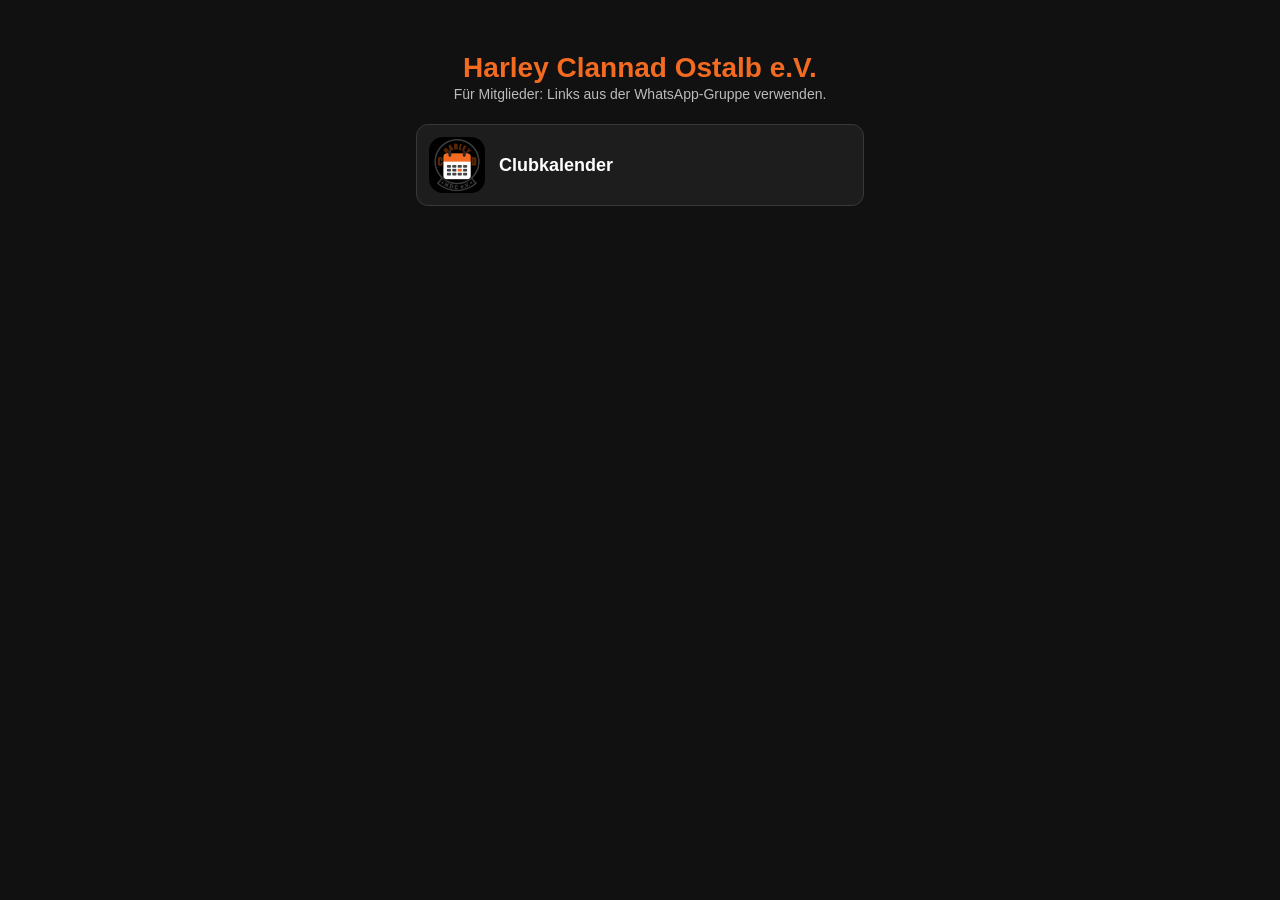
<file: index.html>
<!doctype html>
<html lang="de">
<head>
<meta charset="utf-8">
<meta name="viewport" content="width=device-width, initial-scale=1">
<title>Harley Clannad Ostalb</title>
<meta name="robots" content="noindex">
<link rel="icon" type="image/png" href="kalender/favicon.png">
<link rel="stylesheet" href="start.css">
</head>
<body>
<main>
  <h1>Harley Clannad Ostalb e.V.</h1>
  <p class="club">Für Mitglieder: Links aus der WhatsApp-Gruppe verwenden.</p>
  <div class="links">
    <a href="kalender/"><img src="kalender/icon-192.png" width="56" height="56" alt="">Clubkalender</a>
  </div>
</main>
</body>
</html>
</file>
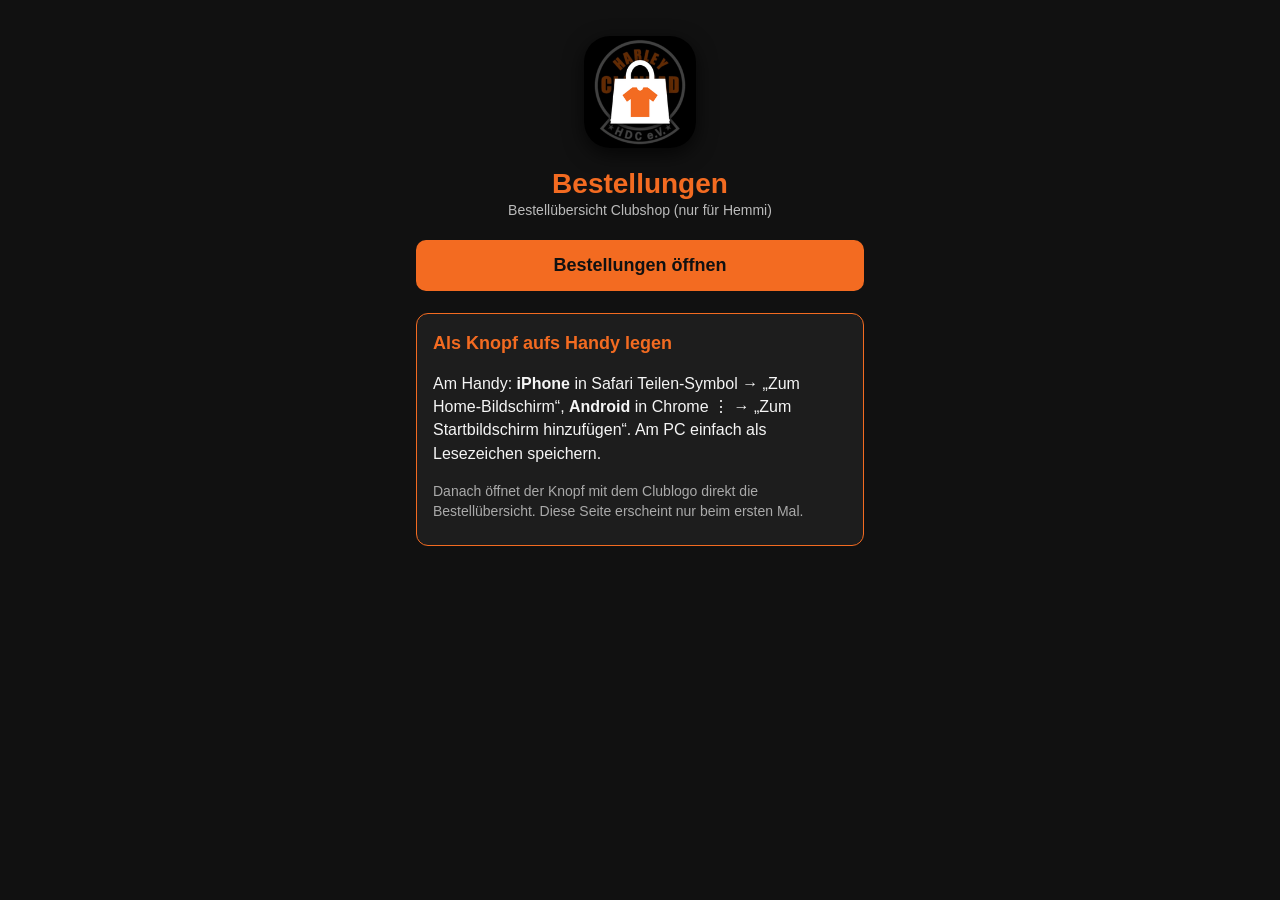
<file: bestellungen/index.html>
<!doctype html>
<html lang="de">
<head>
<meta charset="utf-8">
<meta name="viewport" content="width=device-width, initial-scale=1, viewport-fit=cover">
<title>Bestellungen</title>
<meta name="robots" content="noindex">
<meta name="apple-mobile-web-app-title" content="Bestellungen">
<meta name="theme-color" content="#111111">
<link rel="apple-touch-icon" sizes="180x180" href="https://hermanngreiner.github.io/harley-clannad/bestellungen/apple-touch-icon.png?v=3">
<link rel="apple-touch-icon-precomposed" sizes="180x180" href="https://hermanngreiner.github.io/harley-clannad/bestellungen/apple-touch-icon.png?v=3">
<link rel="icon" type="image/png" href="favicon.png?v=3">
<link rel="manifest" href="manifest.webmanifest?v=3">
<!-- Verbindung zu Google schon aufbauen, während die Seite lädt -->
<link rel="preconnect" href="https://harley-clannad-ostalb.de">
<link rel="stylesheet" href="../start.css">
</head>
<body>
<main>
  <img class="logo" src="icon-192.png" width="112" height="112" alt="">
  <h1>Bestellungen</h1>
  <p class="club">Bestellübersicht Clubshop (nur für Hemmi)</p>
  <a id="go" class="button" href="#">Bestellungen öffnen</a>
  <section id="howto" class="howto"></section>
</main>
<script>
// Ziel: Bestellübersicht auf dem eigenen Server, nur mit Verwalter-Schlüssel (#schluessel=...).
// Der Knopf öffnet den Browser. Ab dem zweiten Aufruf geht es ohne Zwischenseite weiter.
var TARGET = 'https://harley-clannad-ostalb.de/bestellungen/';
var NAME = 'Bestellungen';
var OPENS_IN_BROWSER = true;
var TARGET_LABEL = 'die Bestellübersicht';
// Übersicht im Rahmen zeigen statt weiterzuleiten
var EMBED = true;
</script>
<script src="../start.js"></script>
</body>
</html>
</file>
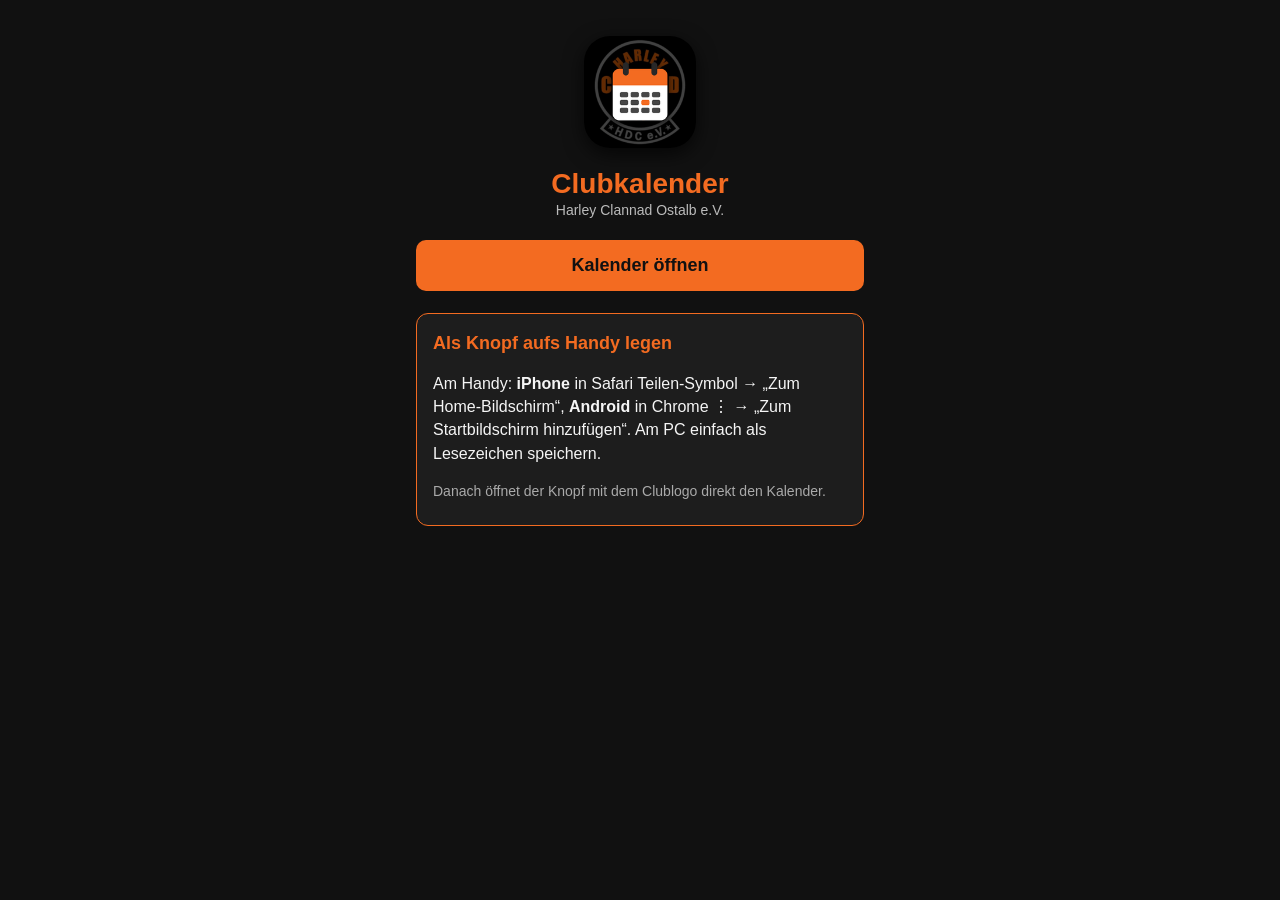
<file: kalender/index.html>
<!doctype html>
<html lang="de">
<head>
<meta charset="utf-8">
<meta name="viewport" content="width=device-width, initial-scale=1, viewport-fit=cover">
<title>Clubkalender</title>
<meta name="apple-mobile-web-app-title" content="Clubkalender">
<meta name="apple-mobile-web-app-capable" content="yes">
<meta name="apple-mobile-web-app-status-bar-style" content="black">
<meta name="theme-color" content="#111111">
<link rel="apple-touch-icon" sizes="180x180" href="https://hermanngreiner.github.io/harley-clannad/kalender/apple-touch-icon.png?v=2">
<link rel="apple-touch-icon-precomposed" sizes="180x180" href="https://hermanngreiner.github.io/harley-clannad/kalender/apple-touch-icon.png?v=2">
<link rel="icon" type="image/png" href="favicon.png?v=2">
<link rel="manifest" href="manifest.webmanifest?v=2">
<!-- Verbindung zum Server schon aufbauen, während die Seite lädt -->
<link rel="preconnect" href="https://harley-clannad-ostalb.de">
<link rel="stylesheet" href="../start.css">
</head>
<body>
<main>
  <img class="logo" src="icon-192.png" width="112" height="112" alt="">
  <h1>Clubkalender</h1>
  <p class="club">Harley Clannad Ostalb e.V.</p>
  <a id="go" class="button" href="#">Kalender öffnen</a>
  <section id="howto" class="howto"></section>
</main>
<script>
// Ziel: die App auf dem eigenen Server. Der Clubcode kommt aus dem eigenen Link (#k=... oder ?k=...) und wird durchgereicht.
var TARGET = 'https://harley-clannad-ostalb.de/kalender/';
var NAME = 'Clubkalender';
var TARGET_LABEL = 'den Kalender';
// Namen einmal abfragen und dauerhaft merken (der Speicher in der Google-Seite wird am iPhone geleert)
var NEEDS_NAME = true;
var NAMES_PARAM = 'k';
// Kalender im Rahmen zeigen statt weiterzuleiten
var EMBED = true;
</script>
<script src="../start.js"></script>
</body>
</html>
</file>
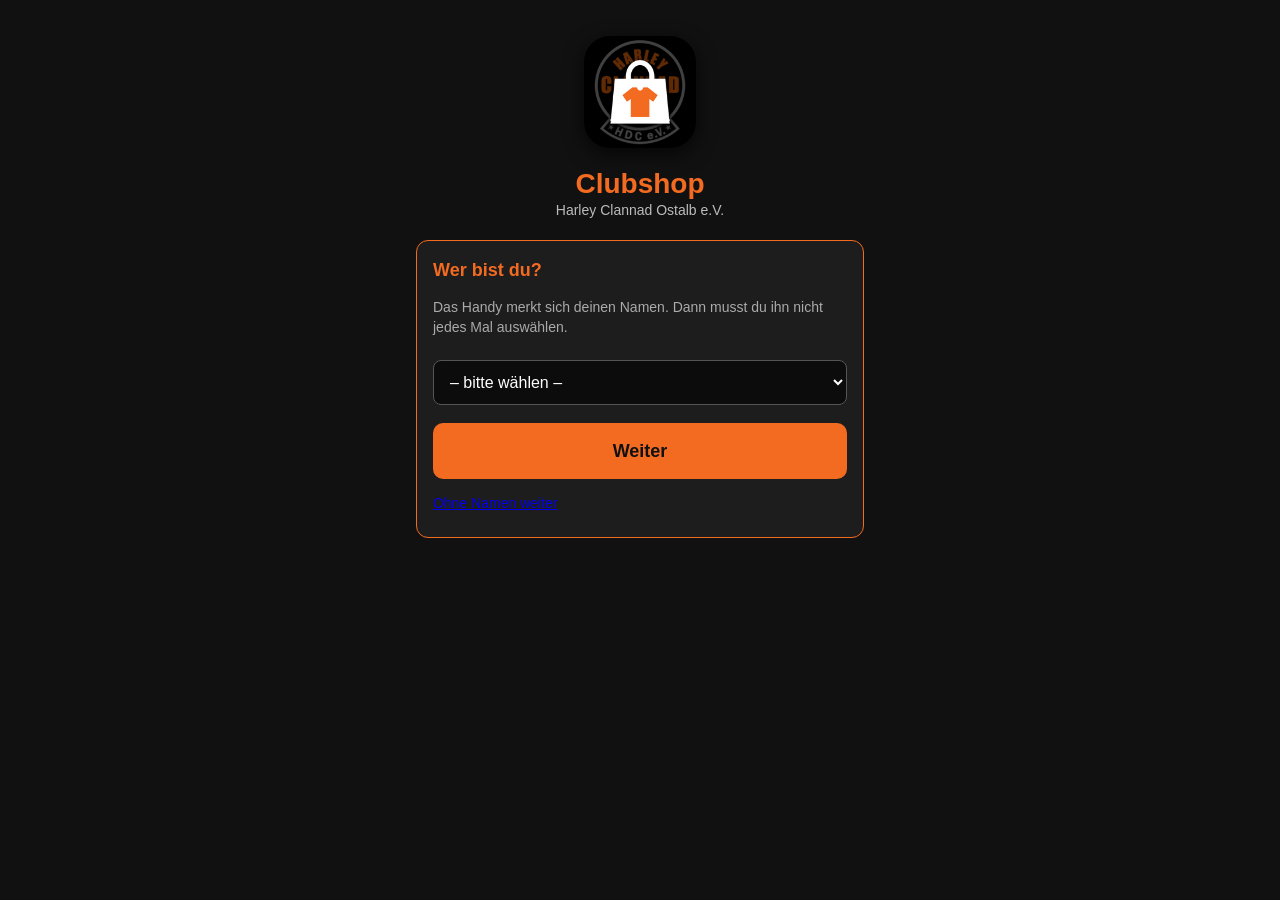
<file: shop/index.html>
<!doctype html>
<html lang="de">
<head>
<meta charset="utf-8">
<meta name="viewport" content="width=device-width, initial-scale=1, viewport-fit=cover">
<title>Clubshop</title>
<meta name="robots" content="noindex">
<meta name="theme-color" content="#111111">
<link rel="apple-touch-icon" sizes="180x180" href="https://hermanngreiner.github.io/harley-clannad/shop/apple-touch-icon.png?v=3">
<link rel="icon" type="image/png" href="favicon.png?v=3">
<link rel="manifest" href="manifest.webmanifest?v=3">
<!-- Verbindung zu Google schon aufbauen, während die Seite lädt -->
<link rel="preconnect" href="https://harley-clannad-ostalb.de">
<link rel="stylesheet" href="../start.css">
</head>
<body>
<main>
  <img class="logo" src="icon-192.png" width="112" height="112" alt="">
  <h1>Clubshop</h1>
  <p class="club">Harley Clannad Ostalb e.V.</p>
  <a id="go" class="button" href="#">Shop öffnen</a>
  <section id="howto" class="howto hidden"></section>
</main>
<script>
// Rundenlink aus WhatsApp (#runde=CODE): merkt sich den Namen (gemeinsam mit dem Kalender) und öffnet den
// Shop auf dem eigenen Server mit Runde und Namen. Keine Anleitung, sofort weiter.
var TARGET = 'https://harley-clannad-ostalb.de/shop/';
var NAME = 'Clubshop';
var TARGET_LABEL = 'den Shop';
var NEEDS_NAME = true;
var NAMES_PARAM = 'runde';
var ALWAYS_REDIRECT = true;
// Shop im Rahmen zeigen statt weiterzuleiten
var EMBED = true;
</script>
<script src="../start.js"></script>
</body>
</html>
</file>
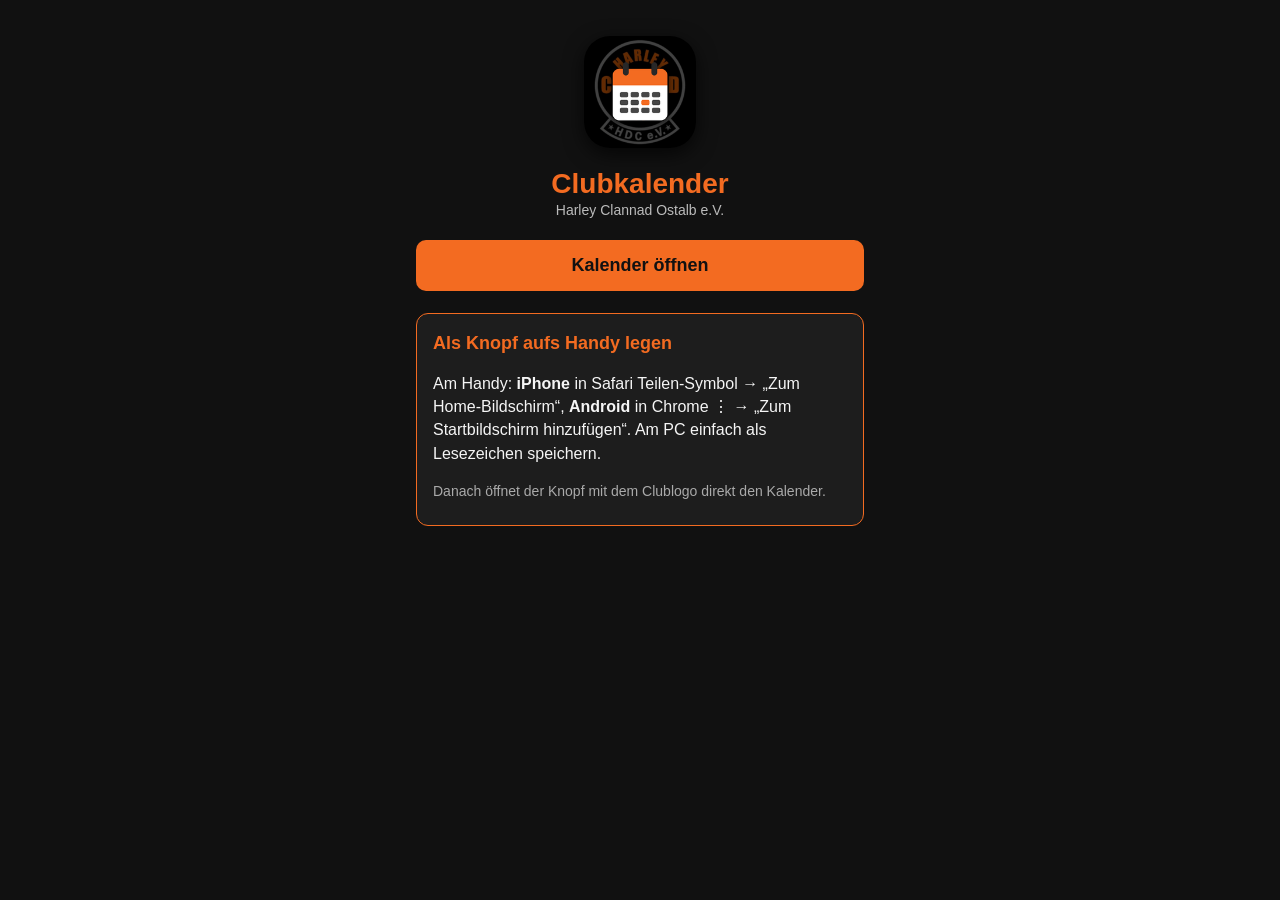
<file: kalender/test.html>
<!doctype html>
<html lang="de">
<head>
<meta charset="utf-8">
<meta name="viewport" content="width=device-width, initial-scale=1, viewport-fit=cover">
<title>Clubkalender (Test)</title>
<meta name="apple-mobile-web-app-title" content="Clubkalender">
<meta name="apple-mobile-web-app-capable" content="yes">
<meta name="apple-mobile-web-app-status-bar-style" content="black">
<meta name="theme-color" content="#111111">
<link rel="apple-touch-icon" sizes="180x180" href="https://hermanngreiner.github.io/harley-clannad/kalender/apple-touch-icon.png?v=2">
<link rel="apple-touch-icon-precomposed" sizes="180x180" href="https://hermanngreiner.github.io/harley-clannad/kalender/apple-touch-icon.png?v=2">
<link rel="icon" type="image/png" href="favicon.png?v=2">
<link rel="manifest" href="manifest.webmanifest?v=2">
<link rel="stylesheet" href="../start.css">
<!-- Verbindung zum Server schon aufbauen, während die Seite lädt -->
<link rel="preconnect" href="https://harley-clannad-ostalb.de">
</head>
<body>
<main>
  <img class="logo" src="icon-192.png" width="112" height="112" alt="">
  <h1>Clubkalender</h1>
  <p class="club">Harley Clannad Ostalb e.V.</p>
  <a id="go" class="button" href="#">Kalender öffnen</a>
  <section id="howto" class="howto"></section>
</main>
<script>
// Ziel: die App auf dem eigenen Server. Der Clubcode kommt aus dem eigenen Link (#k=... oder ?k=...) und wird durchgereicht.
var TARGET = 'https://harley-clannad-ostalb.de/kalender/';
var NAME = 'Clubkalender';
var TARGET_LABEL = 'den Kalender';
// Namen einmal abfragen und dauerhaft merken (der Speicher in der Google-Seite wird am iPhone geleert)
var NEEDS_NAME = true;
var NAMES_PARAM = 'k';
// Test: Kalender im Rahmen zeigen statt weiterzuleiten
var EMBED = true;
</script>
<script src="../start.js"></script>
</body>
</html>
</file>
<file: start.css>
* { box-sizing: border-box; }
html, body { margin: 0; background: #111; color: #f5f5f5; font: 16px Arial, sans-serif; }
main { width: min(480px, 100%); margin: auto; padding: 36px 16px 40px; text-align: center; }
.logo { border-radius: 26px; box-shadow: 0 6px 20px rgba(0, 0, 0, .7); }
h1 { color: #f36b21; margin: 16px 0 2px; font-size: 28px; }
.club { color: #bbb; margin: 0 0 22px; font-size: 14px; }
.button { display: block; background: #f36b21; color: #111; font-weight: bold; text-decoration: none; padding: 15px; border-radius: 10px; font-size: 18px; }
.button:active { filter: brightness(.85); }
.howto { text-align: left; background: #1d1d1d; border: 1px solid #f36b21; border-radius: 12px; padding: 4px 16px 10px; margin-top: 22px; line-height: 1.45; }
.howto h2 { color: #f36b21; font-size: 18px; margin: 12px 0 6px; }
.howto ol { padding-left: 20px; margin: 6px 0; }
.howto li { margin: 6px 0; }
.sym { color: #aaa; font-size: 14px; }
.warn { background: #3b1717; border: 1px solid #c0392b; border-radius: 8px; padding: 8px 10px; }
.small { color: #aaa; font-size: 14px; }
.links a { display: flex; align-items: center; gap: 14px; background: #1d1d1d; border: 1px solid #393939; border-radius: 12px; padding: 12px; margin: 12px 0; color: #fff; text-decoration: none; font-size: 18px; font-weight: bold; text-align: left; }
.links img { border-radius: 14px; }
.hidden { display: none !important; }
/* EMBED: Web-App bildschirmfüllend im Rahmen */
body.embedded { overflow: hidden; }
#app { position: fixed; top: 0; left: 0; width: 100%; height: 100%; height: 100dvh; border: 0; background: #111; }
#app.waiting { opacity: 0; pointer-events: none; }
.loading { color: #bbb; font-size: 15px; animation: pulse 1.4s ease-in-out infinite; }
@keyframes pulse { 50% { opacity: .35; } }
.version { font-size: 13px; color: #777; margin-top: -6px; }
.field { width: 100%; padding: 12px; border-radius: 8px; border: 1px solid #555; background: #0c0c0c; color: #fff; font-size: 16px; margin: 8px 0 12px; }
.howto .button { margin: 6px 0 10px; text-align: center; }
</file>
